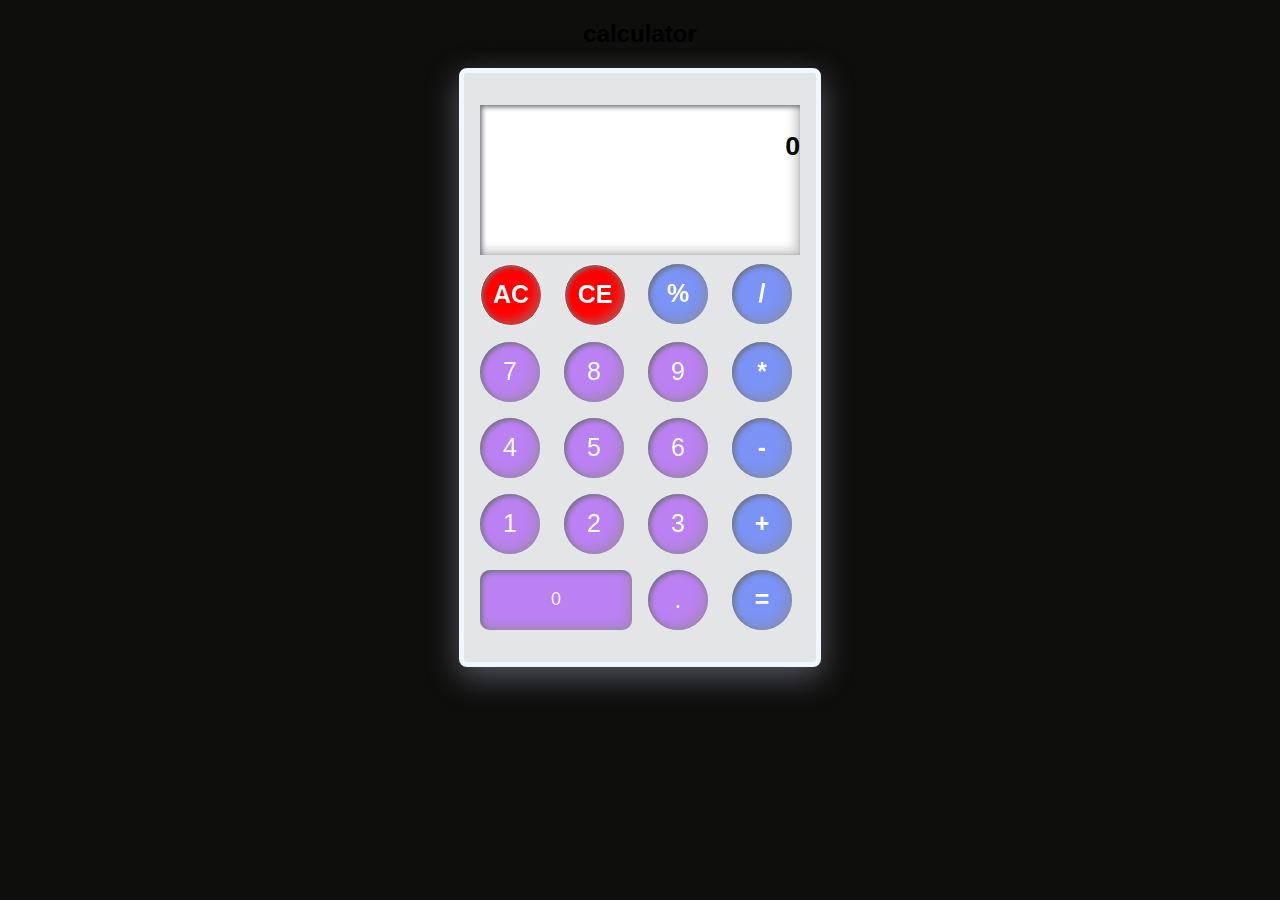
<file: LEVEL 2-TASK1/index.html>
<!DOCTYPE html>
<html lang="en">
<head>
    <meta charset="UTF-8">
    <meta http-equiv="X-UA-Compatible" content="IE=edge">
    <meta name="viewport" content="width=device-width, initial-scale=1.0">
    <title>Document</title>
    <link rel="stylesheet" href="style.css">
</head>
<body>
    
    <center>
        <h2>calculator</h2>
    </center>
    <div class="container">
        <div class="result">
            <p id="result-box">0</p>
        </div>
<div class="buttons">
            <div class="button action-btn clear" id="clear"> AC </div>
            <div class="button action-btn clear" id="curr-clr"> CE</div>
            <div class="button num-button  calc-action-btn"> %</div>
            <div class="button num-button  calc-action-btn"> /</div>
            <div class="button num-button seven num">7</div>
            <div class="button num-button eight num">8</div>
            <div class="button num-button  nine num">9</div>
            <div class="button num-button  calc-action-btn">*</div>
            <div class="button num-button  four num">4</div>
            <div class="button num-button  five num">5</div>
            <div class="button num-button  six num">6</div>
            <div class="button num-button  calc-action-btn">-</div>
            <div class="button num-button  one num">1</div>
            <div class="button num-button  two num">2</div>
            <div class="button num-button  three num">3</div>
            <div class="button num-button  calc-action-btn">+</div>
            <div class="button num-button  zero num">0</div>
            <div class="button num-button  point num">.</div>
            <div class="button calc-action-btn" id="total">=</div>
        </div>
</div>
<script src="script.js"> </script>
</body>
</html>
</file>
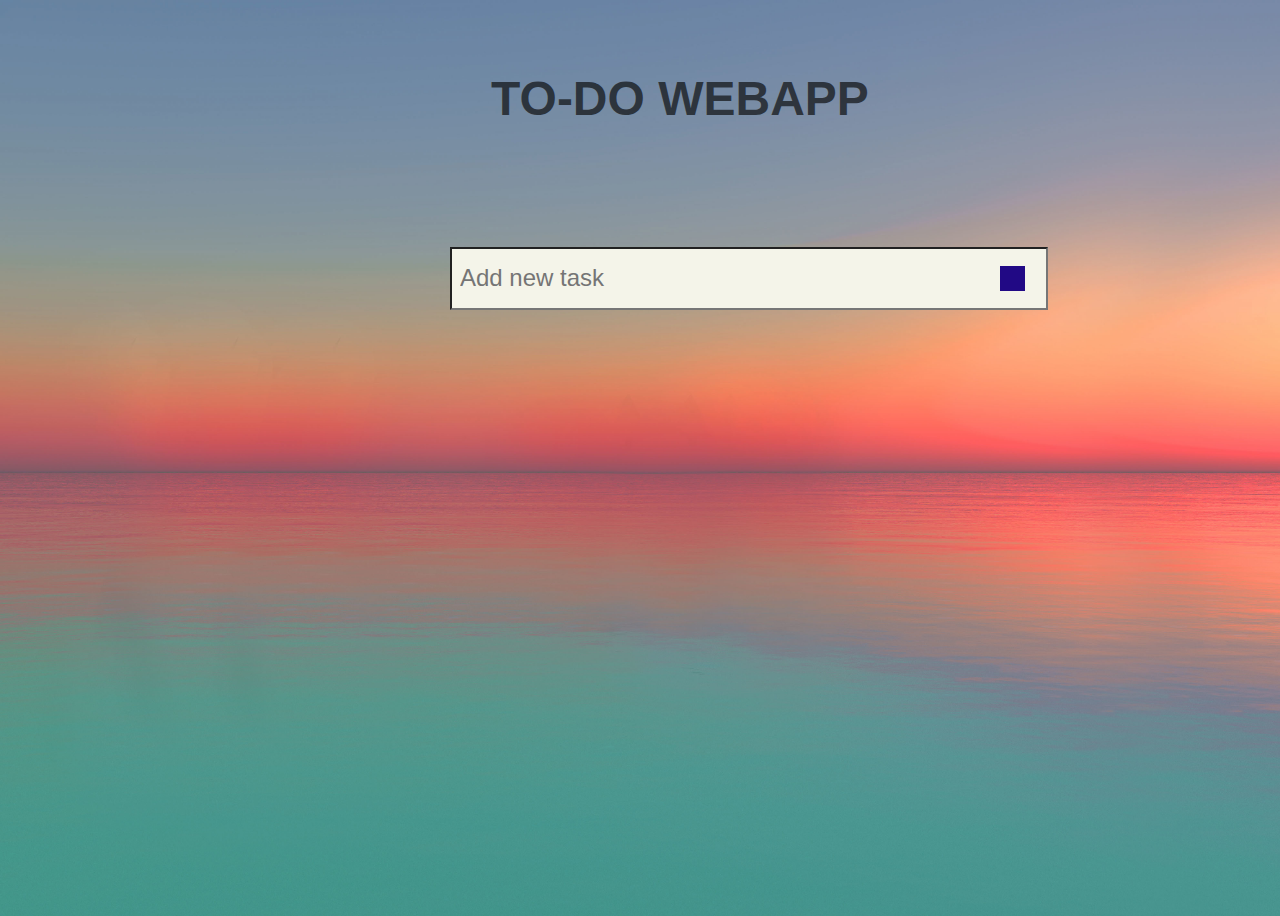
<file: LEVEL 2-TASK3/index.html>
<!DOCTYPE html>
<html lang="en">
<head>
    <meta charset="UTF-8">
    <meta http-equiv="X-UA-Compatible" content="IE=edge">
    <meta name="viewport" content="width=device-width, initial-scale=1.0">
    <title>To-DO WEBAPP</title>
    <link rel="stylesheet" href="style.css">
</head>
<body>
    
<div class="header">
    <h1>TO-DO WEBAPP</h1>
</div>

<form class="todo-form">
    <input type="text" class="todo-input" placeholder="Add new task">
    <button class="todo-button">
        <i class="fa-solid fa-angle-right"></i>
    </button>
</form>

<div class="todo-container">
    <ul class="todo-list"></ul>

</div>

<script src="script.js"></script>
</body>
</html>
</file>
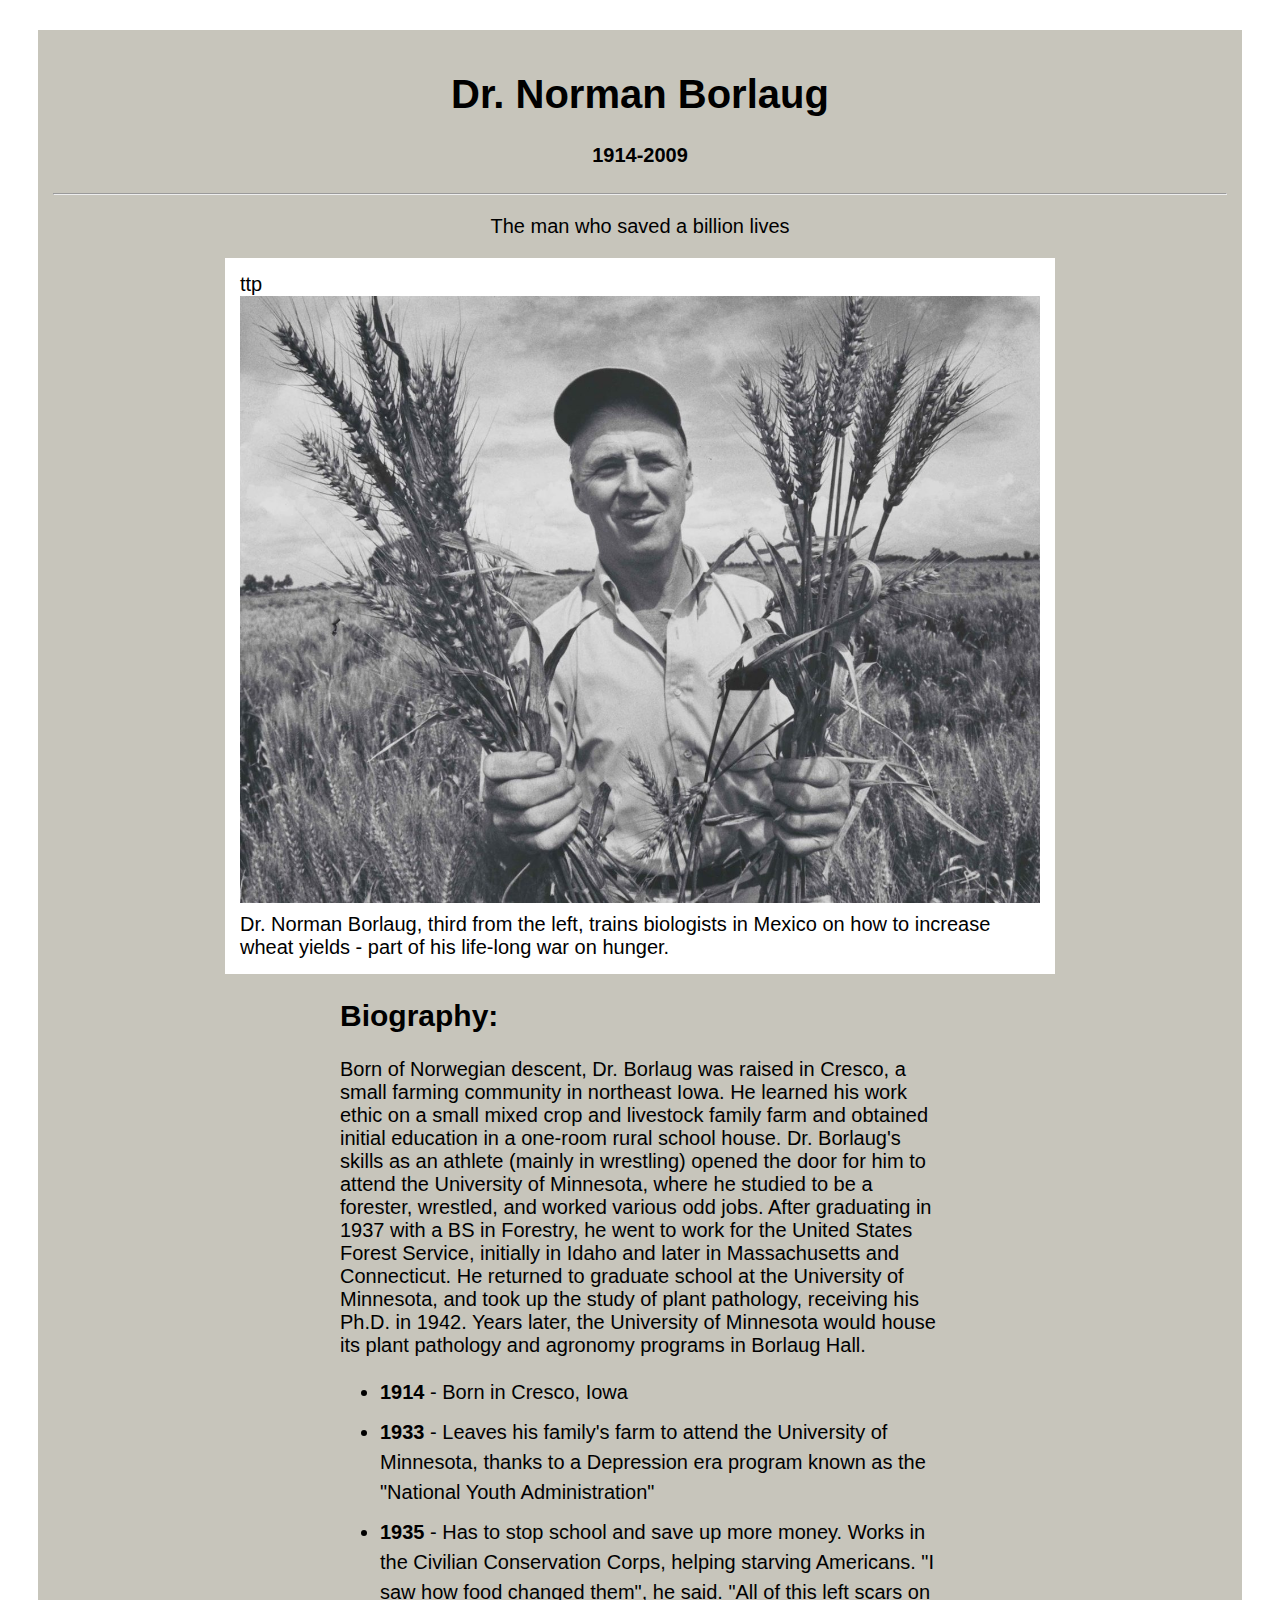
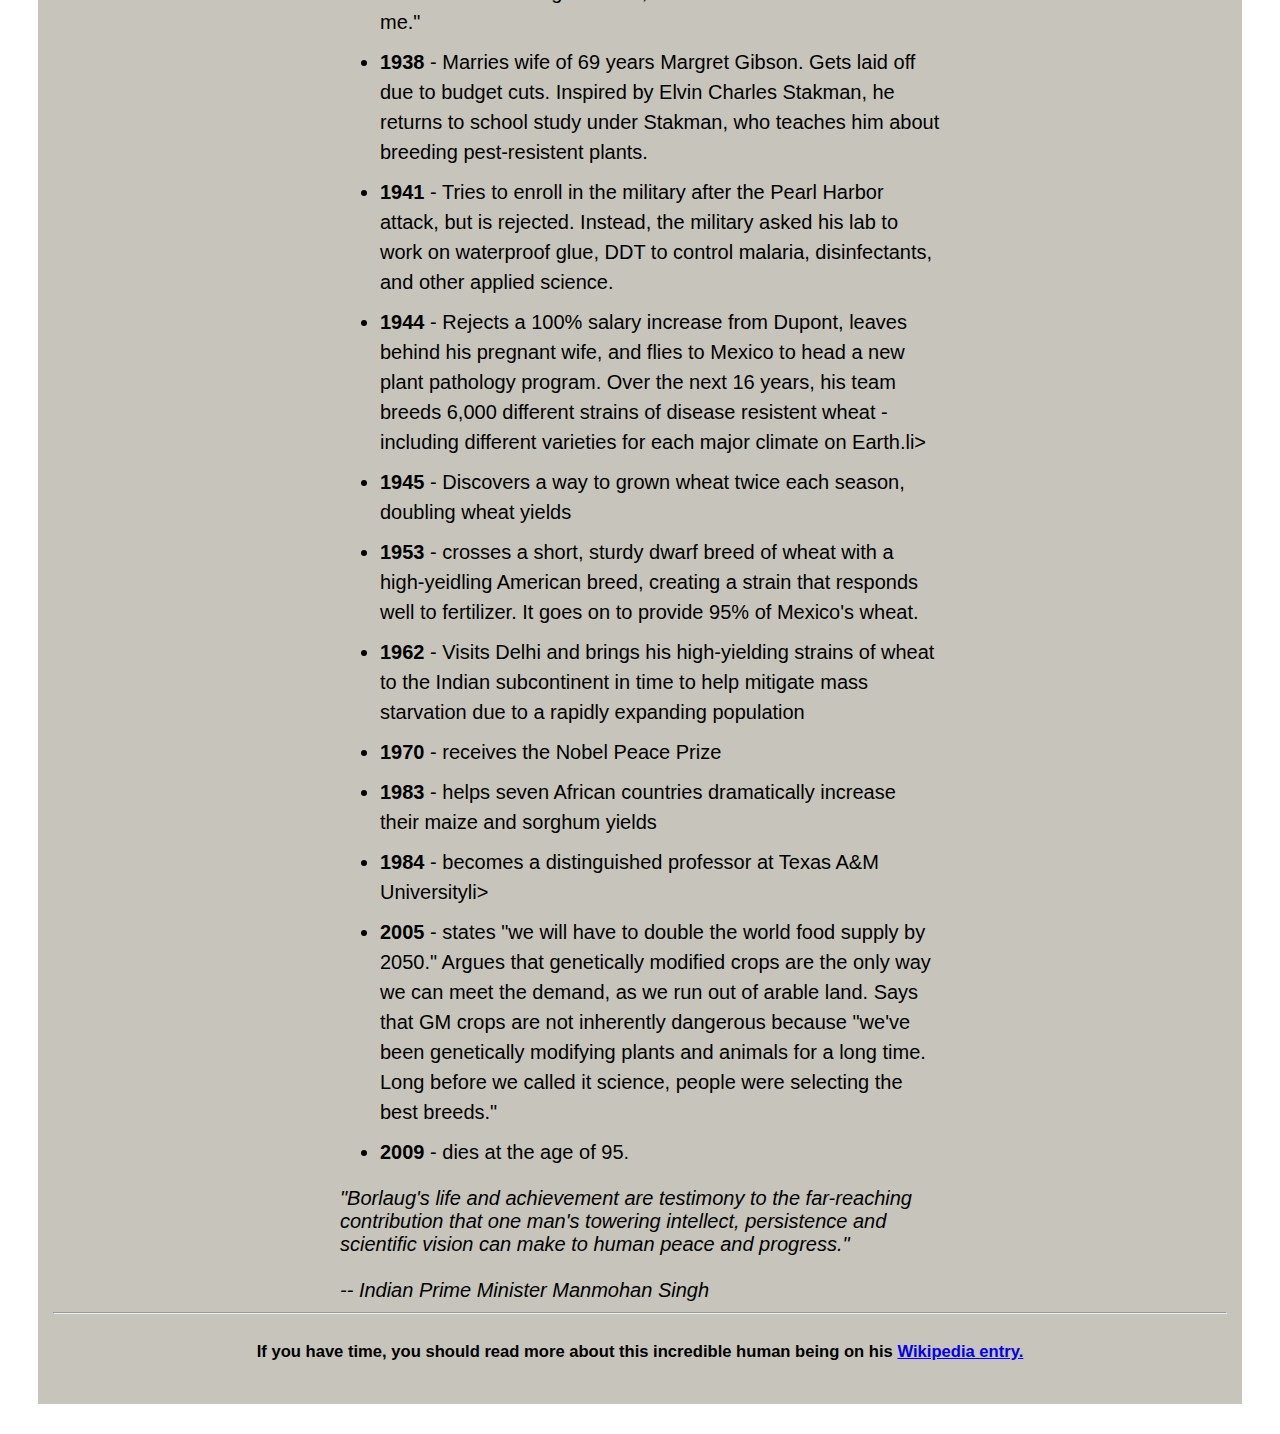
<file: LEVEL 2-TASK2/text.html>
<!DOCTYPE html>
<html lang="en">
<head>
    <meta charset="UTF-8">
    <meta http-equiv="X-UA-Compatible" content="IE=edge">
    <meta name="viewport" content="width=device-width, initial-scale=1.0">
    <title>Document</title>
    <link rel="stylesheet" href="style.css">
</head>
<body>
    
</html>
<div id="main">
  <h1 id="title">Dr. Norman Borlaug</h1>
  <h4>1914-2009</h4>
  <hr>
  <p>The man who saved a billion lives</p>
  
  <div id="img-div">ttp
    <img id="image" alt="Dr. Norman Borlaug image" src="img.jpg">
    <figcaption  id="img-caption">Dr. Norman Borlaug, third from the left, trains biologists in Mexico on how to increase wheat yields - part of his life-long war on hunger.</figcaption>
  </div>
  
  <div id="tribute-info">
    <h2>Biography:</h2>
    <p>Born of Norwegian descent, Dr. Borlaug was raised in Cresco, a small farming community in northeast Iowa. He learned his work ethic on a small mixed crop and livestock family farm and obtained initial education in a one-room rural school house.

      Dr. Borlaug's skills as an athlete (mainly in wrestling) opened the door for him to attend the University of Minnesota, where he studied to be a forester, wrestled, and worked various odd jobs. After graduating in 1937 with a BS in Forestry, he went to work for the United States Forest Service, initially in Idaho and later in Massachusetts and Connecticut. He returned to graduate school at the University of Minnesota, and took up the study of plant pathology, receiving his Ph.D. in 1942. Years later, the University of Minnesota would house its plant pathology and agronomy programs in Borlaug Hall.</p>
    <ul>
      <li><strong>1914</strong> - Born in Cresco, Iowa
</li>
       <li><strong>1933</strong> - Leaves his family's farm to attend the University of Minnesota, thanks to a Depression era program known as the "National Youth Administration"</li>  
      <li><strong>1935</strong> - Has to stop school and save up more money. Works in the Civilian Conservation Corps, helping starving Americans. "I saw how food changed them", he said. "All of this left scars on me."</li>   
      <li><strong>1938</strong> - Marries wife of 69 years Margret Gibson. Gets laid off due to budget cuts. Inspired by Elvin Charles Stakman, he returns to school study under Stakman, who teaches him about breeding pest-resistent plants.</li>  
      <li><strong>1941</strong> - Tries to enroll in the military after the Pearl Harbor attack, but is rejected. Instead, the military asked his lab to work on waterproof glue, DDT to control malaria, disinfectants, and other applied science.</li>    
      <li><strong>1944</strong> - Rejects a 100% salary increase from Dupont, leaves behind his pregnant wife, and flies to Mexico to head a new plant pathology program. Over the next 16 years, his team breeds 6,000 different strains of disease resistent wheat - including different varieties for each major climate on Earth.li>  
      <li><strong>1945</strong> - Discovers a way to grown wheat twice each season, doubling wheat yields</li>  
      <li><strong>1953</strong> - crosses a short, sturdy dwarf breed of wheat with a high-yeidling American breed, creating a strain that responds well to fertilizer. It goes on to provide 95% of Mexico's wheat.
</li>  
      <li><strong>1962</strong> - Visits Delhi and brings his high-yielding strains of wheat to the Indian subcontinent in time to help mitigate mass starvation due to a rapidly expanding population</li>  
      <li><strong>1970</strong> - receives the Nobel Peace Prize</li>  
      <li><strong>1983</strong> - helps seven African countries dramatically increase their maize and sorghum yields
</li>  
      <li><strong>1984</strong> - becomes a distinguished professor at Texas A&M Universityli>  
      <li><strong>2005</strong> - states "we will have to double the world food supply by 2050." Argues that genetically modified crops are the only way we can meet the demand, as we run out of arable land. Says that GM crops are not inherently dangerous because "we've been genetically modifying plants and animals for a long time. Long before we called it science, people were selecting the best breeds."</li>  
      <li><strong>2009</strong> - dies at the age of 95.</li>  
    </ul>
    
    <i>"Borlaug's life and achievement are testimony to the far-reaching contribution that one man's towering intellect, persistence and scientific vision can make to human peace and progress."</i> <br><br>
    <i>-- Indian Prime Minister Manmohan Singh</i>
  </div>
  <hr>
  <h5>
    If you have time, you should read more about this incredible human being on his <a id="tribute-link" target="_blank" href="https://en.wikipedia.org/wiki/Norman_Borlaug">Wikipedia entry</>.
  </h5>
</div>
</body>
</file>
<file: LEVEL 2-TASK1/style.css>
body {
    background: rgb(14, 14, 13);
    font-family: 'Montserrat', sans-serif;
}

.container {
    background: rgb(227, 229, 231);
    border: solid 5px;
    border-color: aliceblue;
    border-radius: 50px;
    width: 320px;
    height: 525px;
    border-radius: .5em;
    margin: 0 auto;
    padding: 32px 16px;
    display: flex;
    flex-direction: column;
    justify-content: space-between;
    box-shadow: rgba(209, 211, 233, 0.37) 0px 10px 32px 0px;
    backdrop-filter: blur(4px);

}

.container .result {
    width: 100%;
    height: 150px;
    box-shadow: inset 2px 2px 5px #6f7178,
        inset -5px -5px 10px #918b8b73;

    background-color: white;
    color: rgb(0, 0, 0);

}

.container .result p {
    font-size: 20pt;
    overflow-y: auto;
    text-align: right;
    
    font-weight: 700;

}

.container .buttons {
    display: grid;
    grid-template-columns: repeat(4, 1fr);
    grid-gap: 1em;
    color: azure;
}

.calc-action-btn {
    background-color: #7a93f4;
    border-radius: 20px;

}

.clear {
    background-color: red;
    border: solid 1px;
    border-radius: 20px;

}

.container .buttons .button,
.container .buttons .num-button {
    cursor: pointer;
    text-align: center;
    width: 60px;
    font-size: 25px;
    height: 60px;
    display: grid;
    place-content: center;
    border-radius: 50%;
    box-shadow: inset 2px 2px 5px #6f7178,
        inset -5px -5px 10px #918b8b73;
}

.button:hover {
    color: #ff55a1;



}

.container .buttons .zero {
    grid-column: 1/ 3;
    width: 100%;
    font-size: 18px;
    border-radius: 10px;
    box-shadow: inset 2px 2px 5px #6f7178,
        inset -5px -5px 10px #918b8b73;
}


.num {
    background-color:rgb(187, 129, 242)
}

.action-btn {
    color: rgb(255, 255, 255);
    font-weight: bold;
}

.calc-action-btn {
    color: rgb(255, 255, 255);
    font-size: 20px;
    font-weight: bold;
    
}
</file>
<file: LEVEL 2-TASK3/style.css>
body{
    background: #dadfe3;
    background-image:url(wallpaper.jpg);
    background-size: cover;
    min-height: 100vh;
    font-family: 'Poppins', sans-serif;
}

.header{
    font-size:1.5rem;
    display:flex;
    justify-content: center;
   align-items: center;
   min-height: 20vh;
   color: rgba(12, 13, 14, 0.7);
   margin-left:5rem;
}
form{
    display:flex;
    justify-content: center;
   align-items: center;
   min-height:20vh;
 
   
}


form input{
  
    position: absolute;
    width: 578px;
    height: 59px;
    left: 450px;
    font-size:1.5rem;
    padding: 0rem 0.5rem;
  
    
    background: #f4f4e9;
    color: rgba(5, 5, 5, 0.7);
}
form button{
  cursor:pointer;
  position: absolute;
  width: 25px;
  height: 25px;
  left: 1000px;
  border:none;
  font-size:1.5rem;
  background: #210985;
  color:grey
  

}

.todo-container{
    display:flex;
    align-items: center;
    justify-content: center;
}

.todo-list{
    min-width: 30%;
    list-style: none;
}

.todo{
   
    background: rgba(83, 91, 105, 0.7);;
    width: 450px;
height: 59px;

   
    margin:0.5rem;
    color: #d8dce1;
    font-size: 1.5rem;
    display:flex;
    justify-content: center;
    align-items: center;
}
.todo li{
    flex:1;
    padding:0rem 0.5rem;
}

.completed-btn{
    background:rgb(89, 238, 89) ;
    border:none;
    color:white ;
    padding:1rem;
    font-size: 1.5rem;
    cursor: pointer;
}

.trash-btn{
    background:rgb(255, 6, 6)  ;
    border:none;
    color:white  ;
   
    padding:1rem;
    font-size: 1.5rem;
    cursor: pointer;
}

.completed-btn:hover{
    background: white;
    color:rgb(89, 238, 89);
}

.trash-btn:hover{
    background:white ;
    color:rgb(255, 6, 6) ;
}

.fa-square-minus,.fa-square-check{
    pointer-events: none;
}

.completed{
    text-decoration: line-through;
    opacity:0.5;
}
</file>
<file: LEVEL 2-TASK2/style.css>
body {
    font-family: "Lato", sans-serif;
    font-size: 20px;
  }
  
  #main {
    max-width: 1280px;
    max-height: 2980px;
    margin: 30px ;
    padding: 15px;
    background-color: #c7c5bb;
    background-size: cover;
    border-radius: solid 5px;
  }
  
  #title {
    text-align: center;
  }
  
  #main > p {
    text-align: center;
  }
  
  #img-div{
    max-width: 800px;
    margin: 0 auto;
    padding: 15px;
    background-color: #ffffff;
  }
  
  #image {
    display: block;
    max-width: 100%;
    padding-bottom: 10px;
  }
  
  #tribute-info {
    max-width: 600px;
    margin: 0 auto;
  }
  
  #tribute-info > h3 {
    text-align: center;
  }
   h4{
      text-align: center;
  }
  
  #tribute-info > ul li {
    margin-bottom: 10px;
    line-height: 30px;
  }
  
  h5{
     text-align: center;
  }
</file>
